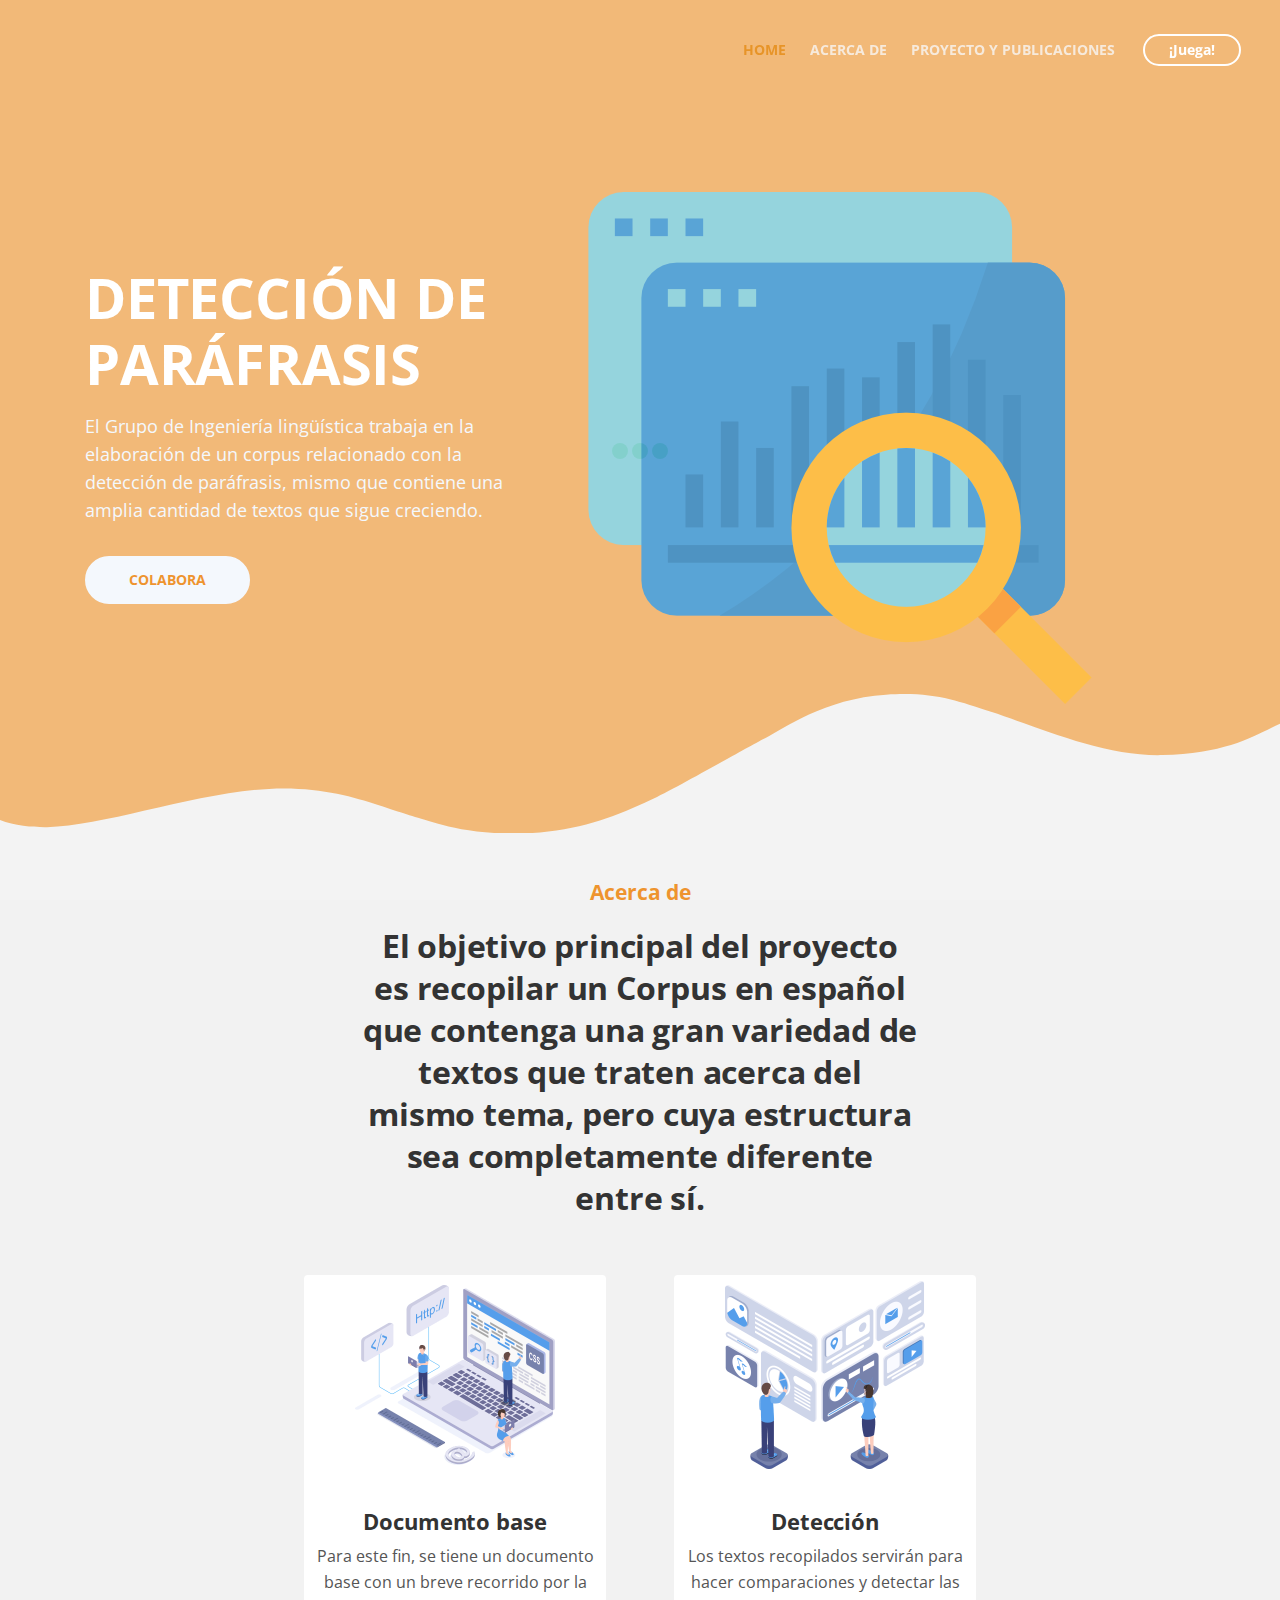
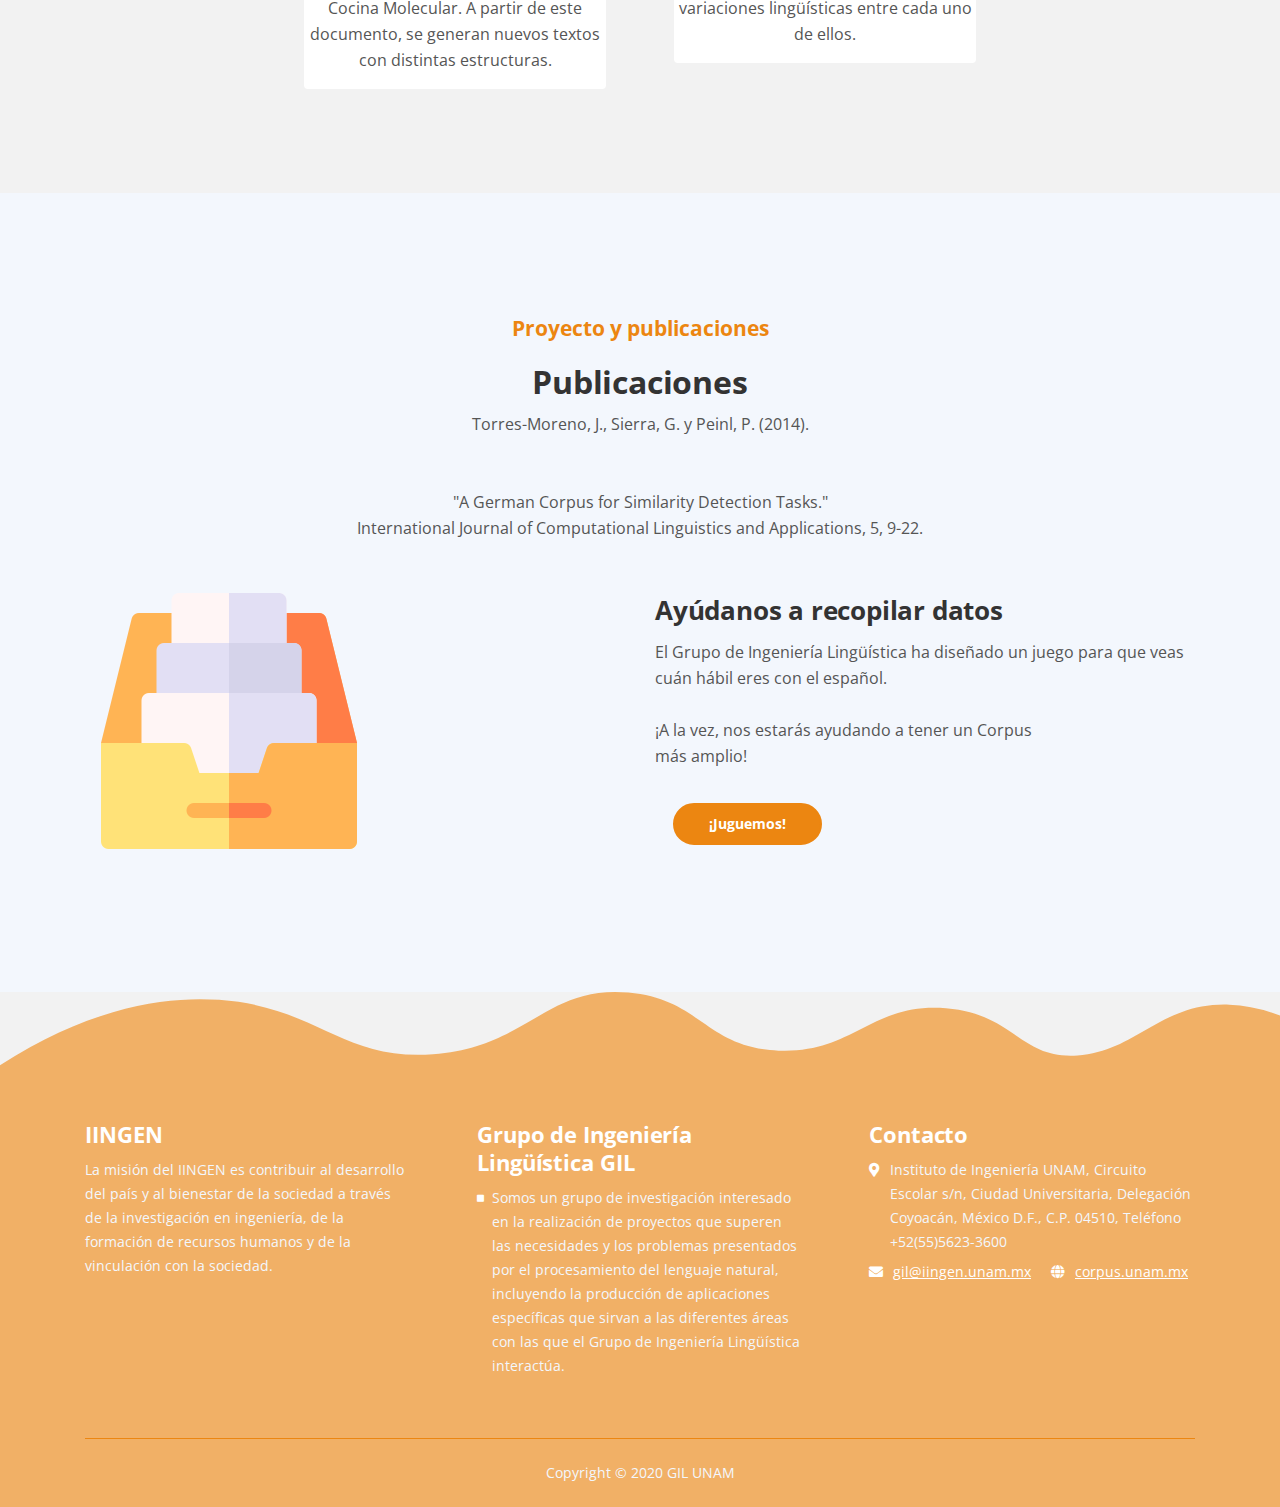
<file: index.html>
<!DOCTYPE html>
<html lang="en">
<head>
    <meta charset="utf-8">
    <meta name="viewport" content="width=device-width, initial-scale=1, shrink-to-fit=no">
    
    <!-- SEO Meta Tags -->
    <meta name="description" content="Impulsamos la formación de profesionales especializados que se dedican al estudio y desarrollo de las disciplinas que integran esta área, es decir, comput​ólogos y lingüistas. Cada uno interactúa desde su  respectiva área para formar una sola unidad de trabajo.​​">

    <!-- OG Meta Tags to improve the way the post looks when you share the page on LinkedIn, Facebook, Google+ -->
	<meta property="og:site_name" content="" /> <!-- website name -->
	<meta property="og:site" content="" /> <!-- website link -->
	<meta property="og:title" content=""/> <!-- title shown in the actual shared post -->
	<meta property="og:description" content="" /> <!-- description shown in the actual shared post -->
	<meta property="og:image" content="" /> <!-- image link, make sure it's jpg -->
	<meta property="og:url" content="" /> <!-- where do you want your post to link to -->
	<meta property="og:type" content="article" />

    <!-- Website Title -->
    <title> Paráfrasis </title>
    
    <!-- Styles -->
    <link href="https://fonts.googleapis.com/css?family=Open+Sans:400,400i,700&display=swap&subset=latin-ext" rel="stylesheet">
    <link href="css/bootstrap.css" rel="stylesheet">
    <link href="css/fontawesome-all.css" rel="stylesheet">
    <link href="css/swiper.css" rel="stylesheet">
	<link href="css/magnific-popup.css" rel="stylesheet">
	<link href="css/styles.css" rel="stylesheet">
	
	<!-- Favicon  -->
    <link rel="icon" href="images/logo_unam_oro.png">
</head>
<body data-spy="scroll" data-target=".fixed-top">
    
    <!-- Preloader -->
	<div class="spinner-wrapper">
        <div class="spinner">
            <div class="bounce1"></div>
            <div class="bounce2"></div>
            <div class="bounce3"></div>
        </div>
    </div>
    <!-- end of preloader -->
    

    <!-- Navigation -->
    <nav class="navbar navbar-expand-lg navbar-dark navbar-custom fixed-top"> 
        <div class="container">

            <!-- Text Logo - Use this if you don't have a graphic logo -->
            <!-- <a class="navbar-brand logo-text page-scroll" href="index.html"></a> -->

            <!-- Image Logo -->
            
            
            <!-- Mobile Menu Toggle Button -->
            <button class="navbar-toggler" type="button" data-toggle="collapse" data-target="#navbarsExampleDefault" aria-controls="navbarsExampleDefault" aria-expanded="false" aria-label="Toggle navigation">
                <span class="navbar-toggler-awesome fas fa-bars"></span>
                <span class="navbar-toggler-awesome fas fa-times"></span>
            </button>
            <!-- end of mobile menu toggle button -->

            <div class="collapse navbar-collapse" id="navbarsExampleDefault">
                <ul class="navbar-nav ml-auto">
                        <li class="nav-item">
                        <a class="nav-link page-scroll" href="#header"> HOME <span class="sr-only">(current)</span></a>
                    </li>
                    <li class="nav-item">
                        <a class="nav-link page-scroll" href="#description"> ACERCA DE </a>
                    </li>
                    <li class="nav-item">
                        <a class="nav-link page-scroll" href="#features">PROYECTO Y PUBLICACIONES</a>
                    </li>

                </ul>
                <span class="nav-item">
                    <a class="btn-outline-sm" href="play.html">¡Juega!</a>
                </span>
            </div>
        </div> <!-- end of container -->
    </nav> <!-- end of navbar -->
    <!-- end of navigation -->


    <!-- Header -->
    <header id="header" class="header">
        <div class="header-content">
            <div class="container">
                <div class="row">
                    <div class="col-lg-6 col-xl-5">
                        <div class="text-container">
                            <h1>DETECCIÓN DE PARÁFRASIS</h1>
                            <p class="p-large">El Grupo de Ingeniería lingüística trabaja en la elaboración de un corpus relacionado con la detección de paráfrasis, mismo que contiene una amplia cantidad de textos que sigue creciendo.</p>
                            <a class="btn-solid-lg page-scroll" href="http://www.corpus.unam.mx:8069/page/inicio">COLABORA</a>
                        </div> <!-- end of text-container -->
                    </div> <!-- end of col -->
                    <div class="col-lg-6 col-xl-7">
                        <div class="image-container">
                            <div class="img-wrapper">
                                <img class="img-fluid" src="images/dato.png" alt="alternative">
                            </div> <!-- end of img-wrapper -->
                        </div> <!-- end of image-container -->
                    </div> <!-- end of col -->
                </div> <!-- end of row -->
            </div> <!-- end of container -->
        </div> <!-- end of header-content -->
    </header> <!-- end of header -->
    <svg class="header-frame" data-name="Layer 1" xmlns="http://www.w3.org/2000/svg" preserveAspectRatio="none" viewBox="0 0 1920 310"><defs><style>.cls-1{fill:#f1b066;}</style></defs><title>header-frame</title><path class="cls-1" d="M0,283.054c22.75,12.98,53.1,15.2,70.635,14.808,92.115-2.077,238.3-79.9,354.895-79.938,59.97-.019,106.17,18.059,141.58,34,47.778,21.511,47.778,21.511,90,38.938,28.418,11.731,85.344,26.169,152.992,17.971,68.127-8.255,115.933-34.963,166.492-67.393,37.467-24.032,148.6-112.008,171.753-127.963,27.951-19.26,87.771-81.155,180.71-89.341,72.016-6.343,105.479,12.388,157.434,35.467,69.73,30.976,168.93,92.28,256.514,89.405,100.992-3.315,140.276-41.7,177-64.9V0.24H0V283.054Z"/></svg>
    <!-- end of header -->





    <!-- Description -->
    <div id="description" class="cards-1">
        <div class="container">
            <div class="row">
                <div class="col-lg-12">
                    <div class="above-heading">Acerca de</div>
                    <br>
                    <h2 class="h2-heading">El objetivo principal del proyecto 
                            es recopilar un Corpus en español que contenga una gran variedad 
                            de textos que traten acerca del mismo tema, pero cuya 
                            estructura sea completamente diferente entre sí.</h2>
                </div> <!-- end of col -->
            </div> <!-- end of row -->
            <div class="row">
                <div class="col-lg-12">

                    <!-- Card -->
                    <div class="card">
                        <div class="card-image">
                            <img class="img-fluid" src="images/description-1.png" alt="alternative">
                        </div>
                        <div class="card-body">
                            <h4 class="card-title">Documento base</h4>
                            <p>Para este fin, se tiene un documento base 
                                    con un breve recorrido por la Cocina Molecular. A partir de este documento, 
                                    se generan nuevos textos con distintas estructuras.</p>
                        </div>
                    </div>
                    <!-- end of card -->

                  

                    <!-- Card -->
                    <div class="card">
                        <div class="card-image">
                            <img class="img-fluid" src="images/description-3.png" alt="alternative">
                        </div>
                        <div class="card-body">
                            <h4 class="card-title">Detección</h4>
                            <p>Los textos recopilados servirán para hacer comparaciones y detectar 
                                    las variaciones lingüísticas entre cada uno de ellos.</p>
                        </div>
                    </div>
                    <!-- end of card -->

                </div> <!-- end of col -->
            </div> <!-- end of row -->
        </div> <!-- end of container -->
    </div> <!-- end of cards-1 -->
    <!-- end of description -->
    <!-- Features -->
    <div id="features" class="tabs">
            <div class="container">
                <div class="row">
                    <div class="col-lg-12">
                        <div class="above-heading">Proyecto y publicaciones </div>
                        <br>
                        <h2 class="h2-heading">Publicaciones</h2>
                        <p class="p-heading">Torres-Moreno, J., Sierra, G. y Peinl, P. (2014).</p>
                       <p class="p-heading"> "A German Corpus for Similarity Detection Tasks."
                           <br>
                            International Journal of Computational Linguistics and Applications, 5, 9-22.
                       </p>
                    </div> <!-- end of col -->
                </div> <!-- end of row -->
                <div class="row">
                    <div class="col-lg-12">
    
    
                        <!-- Tabs Content -->
                        <div class="tab-content" id="argoTabsContent">
    
                            <!-- Tab -->
                            <div class="tab-pane fade show active" id="tab-1" role="tabpanel" aria-labelledby="tab-1">
                                <div class="row">
                                    <div class="col-lg-6">
                                        <div class="image-container">
                                            <img class="img-fluid" src="images/carpeta.png" alt="alternative">
                                        </div> <!-- end of image-container -->
                                    </div> <!-- end of col -->
                                    <div class="col-lg-6">
                                        
                                            <h3>Ayúdanos a recopilar datos</h3>
                                            <p>El Grupo de Ingeniería Lingüística ha diseñado un juego para que veas cuán hábil eres con el español. 
                                                <br>
                                                <br>
                                                ¡A la vez, nos estarás ayudando a tener un Corpus<br> 
                                                más amplio! </p>
                                            <a class="btn-solid-reg" href="play.html">¡Juguemos!</a>
                                        </div> <!-- end of text-container -->
                                    </div> <!-- end of col -->
                                </div> <!-- end of row -->
                            </div> <!-- end of tab-pane -->
                            <!-- end of tab -->

    
                           
                            
                        </div> <!-- end of tab content -->
                        <!-- end of tabs content -->
    
                    </div> <!-- end of col -->
                </div> <!-- end of row -->
            </div> <!-- end of container -->
        </div> <!-- end of tabs -->
        <!-- end of features -->

    <!-- Footer -->
    <svg class="footer-frame" data-name="Layer 2" xmlns="http://www.w3.org/2000/svg" preserveAspectRatio="none" viewBox="0 0 1920 79"><defs><style>.cls-2{fill:#f1b066;}</style></defs><title>footer-frame</title><path class="cls-2" d="M0,72.427C143,12.138,255.5,4.577,328.644,7.943c147.721,6.8,183.881,60.242,320.83,53.737,143-6.793,167.826-68.128,293-60.9,109.095,6.3,115.68,54.364,225.251,57.319,113.58,3.064,138.8-47.711,251.189-41.8,104.012,5.474,109.713,50.4,197.369,46.572,89.549-3.91,124.375-52.563,227.622-50.155A338.646,338.646,0,0,1,1920,23.467V79.75H0V72.427Z" transform="translate(0 -0.188)"/></svg>
    <div class="footer">
        <div class="container">
            <div class="row">
                <div class="col-md-4">
                    <div class="footer-col first">
                        <h4>IINGEN</h4>
                        <p class="p-small">La misión del IINGEN es contribuir al desarrollo del país y al bienestar de la sociedad a través de la investigación en ingeniería, de la formación de recursos humanos y de la vinculación con la sociedad.</p>
                    </div>
                </div> <!-- end of col -->
                <div class="col-md-4">
                    <div class="footer-col middle">
                        <h4>Grupo de Ingeniería Lingüística GIL</h4>
                        <ul class="list-unstyled li-space-lg p-small">
                            <li class="media">
                                <i class="fas fa-square"></i>
                                <div class="media-body">​​Somos un grupo de investigación interesado en la realización de proyectos que superen las necesidades y los problemas presentados por el procesamiento del lenguaje natural, incluyendo la producción de aplicaciones específicas que sirvan a las diferentes áreas con las que el Grupo de Ingeniería Lingüística interactúa.
                                        </div>
                            </li>
                        </ul>
                    </div>
                </div> <!-- end of col -->
                <div class="col-md-4">
                    <div class="footer-col last">
                        <h4>Contacto</h4>
                        <ul class="list-unstyled li-space-lg p-small">
                            <li class="media">
                                <i class="fas fa-map-marker-alt"></i>
                                <div class="media-body">Instituto de Ingeniería UNAM, Circuito Escolar s/n, Ciudad Universitaria, Delegación Coyoacán,
                                        México D.F., C.P. 04510, Teléfono +52(55)5623-3600</div>
                            </li>
                            <li class="media">
                                <i class="fas fa-envelope"></i>
                                <div class="media-body"><a class="white" href="mailto:gil@iingen.unam.mx">gil@iingen.unam.mx</a> <i class="fas fa-globe"></i><a class="white" href="#http://www.corpus.unam.mx:8069/page/inicio">corpus.unam.mx</a></div>
                            </li>
                        </ul>
                    </div> 
                </div> <!-- end of col -->
            </div> <!-- end of row -->
        </div> <!-- end of container -->
    </div> <!-- end of footer -->  
    <!-- end of footer -->


    <!-- Copyright -->
    <div class="copyright">
        <div class="container">
            <div class="row">
                <div class="col-lg-12">
                    <p class="p-small">Copyright © 2020 <a href="http://www.iingen.unam.mx/es-mx/Paginas/Splash/Default.aspx">GIL UNAM</a></p>
                </div> <!-- end of col -->
            </div> <!-- enf of row -->
        </div> <!-- end of container -->
    </div> <!-- end of copyright --> 
    <!-- end of copyright -->
    
    	
    <!-- Scripts -->
    <script src="js/jquery.min.js"></script> <!-- jQuery for Bootstrap's JavaScript plugins -->
    <script src="js/popper.min.js"></script> <!-- Popper tooltip library for Bootstrap -->
    <script src="js/bootstrap.min.js"></script> <!-- Bootstrap framework -->
    <script src="js/jquery.easing.min.js"></script> <!-- jQuery Easing for smooth scrolling between anchors -->
    <script src="js/swiper.min.js"></script> <!-- Swiper for image and text sliders -->
    <script src="js/jquery.magnific-popup.js"></script> <!-- Magnific Popup for lightboxes -->
    <script src="js/validator.min.js"></script> <!-- Validator.js - Bootstrap plugin that validates forms -->
    <script src="js/scripts.js"></script> <!-- Custom scripts -->
</body>
</html>
</file>
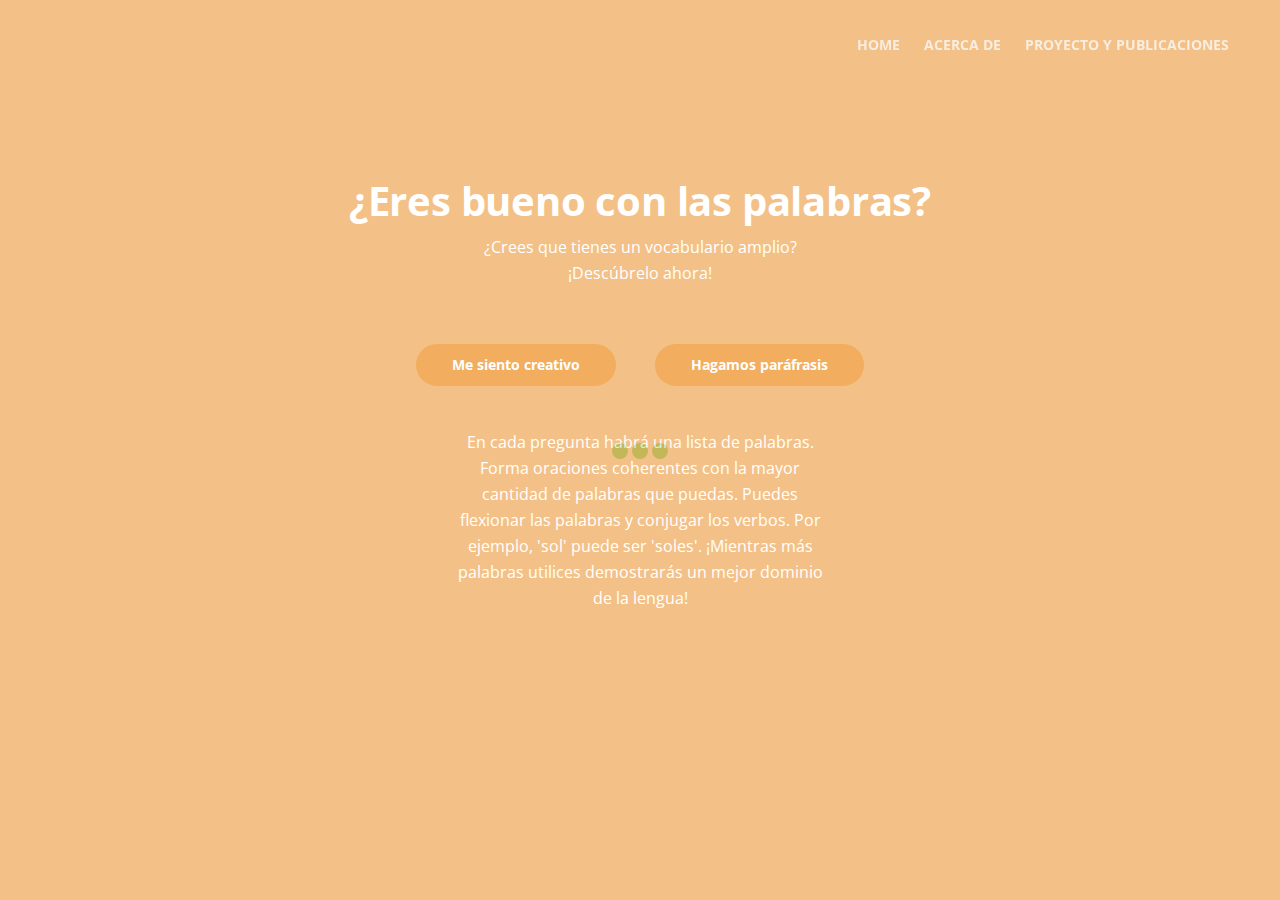
<file: play.html>
<!DOCTYPE html>
<html lang="en">
<head>
    <meta charset="utf-8">
    <meta name="viewport" content="width=device-width, initial-scale=1, shrink-to-fit=no">
    
     <!-- SEO Meta Tags -->
     <meta name="description" content="Impulsamos la formación de profesionales especializados que se dedican al estudio y desarrollo de las disciplinas que integran esta área, es decir, comput​ólogos y lingüistas. Cada uno interactúa desde su  respectiva área para formar una sola unidad de trabajo.​​">

    <!-- OG Meta Tags to improve the way the post looks when you share the page on LinkedIn, Facebook, Google+ -->
	<meta property="og:site_name" content="" /> <!-- website name -->
	<meta property="og:site" content="" /> <!-- website link -->
	<meta property="og:title" content=""/> <!-- title shown in the actual shared post -->
	<meta property="og:description" content="" /> <!-- description shown in the actual shared post -->
	<meta property="og:image" content="" /> <!-- image link, make sure it's jpg -->
	<meta property="og:url" content="" /> <!-- where do you want your post to link to -->
	<meta property="og:type" content="article" />

    <!-- Website Title -->
    <title>Paráfrasis</title>
    
    <!-- Styles -->
    <link href="https://fonts.googleapis.com/css?family=Open+Sans:400,400i,700&display=swap&subset=latin-ext" rel="stylesheet">
    <link href="css/bootstrap.css" rel="stylesheet">
    <link href="css/fontawesome-all.css" rel="stylesheet">
    <link href="css/swiper.css" rel="stylesheet">
	<link href="css/magnific-popup.css" rel="stylesheet">
	<link href="css/styles.css" rel="stylesheet">
	
	<!-- Favicon  -->
    <link rel="icon" href="images/logo_unam_oro.png">
</head>
<body data-spy="scroll" data-target=".fixed-top">
    
    <!-- Preloader -->
	<div class="spinner-wrapper">
        <div class="spinner">
            <div class="bounce1"></div>
            <div class="bounce2"></div>
            <div class="bounce3"></div>
        </div>
    </div>
    <!-- end of preloader -->
    

     <!-- Navigation -->
     <nav class="navbar navbar-expand-lg navbar-dark navbar-custom fixed-top"> 
        <div class="container">

            <!-- Text Logo - Use this if you don't have a graphic logo -->
            <!-- <a class="navbar-brand logo-text page-scroll" href="index.html"></a> -->

            <!-- Image Logo -->
            
            
            <!-- Mobile Menu Toggle Button -->
            <button class="navbar-toggler" type="button" data-toggle="collapse" data-target="#navbarsExampleDefault" aria-controls="navbarsExampleDefault" aria-expanded="false" aria-label="Toggle navigation">
                <span class="navbar-toggler-awesome fas fa-bars"></span>
                <span class="navbar-toggler-awesome fas fa-times"></span>
            </button>
            <!-- end of mobile menu toggle button -->

            <div class="collapse navbar-collapse" id="navbarsExampleDefault">
                <ul class="navbar-nav ml-auto">
                        <li class="nav-item">
                        <a class="nav-link page-scroll" href="index.html"> HOME <span class="sr-only">(current)</span></a>
                    </li>
                    <li class="nav-item">
                        <a class="nav-link page-scroll" href="index.html#description"> ACERCA DE </a>
                    </li>
                    <li class="nav-item">
                        <a class="nav-link page-scroll" href="index.html#features">PROYECTO Y PUBLICACIONES</a>
                    </li>

                </ul>
            </div>
        </div> <!-- end of container -->
    </nav> <!-- end of navbar -->
    <!-- end of navigation -->


    <!-- Header -->
    <header id="header" class="ex-2-header">
        <div class="container">
            <div class="row">
                <div class="col-lg-12">
                    <h1>¿Eres bueno con las palabras?</h1>
                   <p>¿Crees que tienes un vocabulario amplio? ¡Descúbrelo ahora!</p>
                   <a class="btn-solid-reg" href="play.html">Me siento creativo</a>
                   
                   <a class="btn-solid-reg" href="play.html">Hagamos paráfrasis</a>
                   <br>
                   <br>
                   <p>En cada pregunta habrá una lista de palabras. Forma oraciones coherentes con
                    la mayor cantidad de palabras que puedas. Puedes flexionar las palabras y conjugar los verbos.
                    Por ejemplo, 'sol' puede ser 'soles'.
                    ¡Mientras más palabras utilices
                    demostrarás un mejor dominio de la lengua!
                </p>
                </div> <!-- end of col -->
            </div> <!-- end of row -->
        </div> <!-- end of container -->
    </header> <!-- end of ex-header -->
    <!-- end of header -->


    <!-- Scripts -->
    <script src="js/jquery.min.js"></script> <!-- jQuery for Bootstrap's JavaScript plugins -->
    <script src="js/popper.min.js"></script> <!-- Popper tooltip library for Bootstrap -->
    <script src="js/bootstrap.min.js"></script> <!-- Bootstrap framework -->
    <script src="js/jquery.easing.min.js"></script> <!-- jQuery Easing for smooth scrolling between anchors -->
    <script src="js/swiper.min.js"></script> <!-- Swiper for image and text sliders -->
    <script src="js/jquery.magnific-popup.js"></script> <!-- Magnific Popup for lightboxes -->
    <script src="js/validator.min.js"></script> <!-- Validator.js - Bootstrap plugin that validates forms -->
    <script src="js/scripts.js"></script> <!-- Custom scripts -->
</body>
</html>
</file>
<file: css/styles.css>
/* Template: Tivo - SaaS App HTML Landing Page Template
   Author: Inovatik
   Created: Sep 2019
   Description: Master CSS file
*/

/*****************************************
Table Of Contents:

01. General Styles
02. Preloader
03. Navigation
04. Header
05. Customers
06. Description
07. Features
08. Features Lightboxes
09. Details
10. Video
11. Pricing
12. Testimonials
13. Newsletter
14. Footer
15. Copyright
16. Back To Top Button
17. Extra Pages
18. Sign Up and Log In Pages
19. Media Queries
******************************************/

/*****************************************
Colors:
- Backgrounds, buttons, bullets, icons - blue #5f4dee
- Backgrounds, light button, light body text - light gray #f3f7fd
- Headings text - black #333
- Body text - dark gray #555
******************************************/


/******************************/
/*     01. General Styles     */
/******************************/
body,
html {
    width: 100%;
	height: 100%;
}

body, p {
	color: #555; 
	font: 400 1rem/1.625rem "Open Sans", sans-serif;;
}

.p-large {
	font: 400 1.125rem/1.75rem "Open Sans", sans-serif;
}

.p-small {
	font: 400 0.875rem/1.5rem "Open Sans", sans-serif;
}

h1 {
	color: #333;
	font: 700 2.5rem/3.125rem "Open Sans", sans-serif;
	letter-spacing: -0.2px;
}

h2 {
	color: #333;
	font: 700 2rem/2.625rem "Open Sans", sans-serif;
	letter-spacing: -0.2px;
}

h3 {
	color: #333;
	font: 700 1.625rem/2.125rem "Open Sans", sans-serif;
	letter-spacing: -0.2px;
}

h4 {
	color: #333;
	font: 700 1.375rem/1.75rem "Open Sans", sans-serif;
	letter-spacing: -0.1px;
}

h5 {
	color: #333;
	font: 700 1.125rem/1.5rem "Open Sans", sans-serif;
	letter-spacing: -0.1px;
}

h6 {
	color: #333;
	font: 700 1rem/1.375rem "Open Sans", sans-serif;
	letter-spacing: -0.1px;
}

.above-heading {
	color: #ec8611;
	font: 700 0.75rem/0.875rem "Open Sans", sans-serif;
	text-align: center;
	font-size: 1.3rem;
}

.p-heading {
	margin-bottom: 3.25rem;
}

.testimonial-text {
	font: italic 400 1rem/1.625rem "Open Sans", sans-serif;
}

.testimonial-author {
	font: 700 1rem/1.625rem "Open Sans", sans-serif;
	letter-spacing: -0.1px;
}

.li-space-lg li {
	margin-bottom: 0.375rem;
}

.indent {
	padding-left: 1.25rem;
}

a {
	color: #555;
	text-decoration: underline;
}

a:hover {
	color: #555;
	text-decoration: underline;
}

a.white {
	color: #fff;
}

.decorative-line {
	display: block;
	width: 5rem;
	height: 0.5rem;
	margin-right: auto;
	margin-left: auto;
}

.blue {
	color: #5f4dee;
}

.btn-solid-reg {
	display: inline-block;
	padding: 1.1875rem 2.125rem 1.1875rem 2.125rem;
	border: 0.125rem solid #ec8611;
	border-radius: 2rem;
	margin: 1.1rem;
	background-color: #ec8611;
	color: #fff;
	font: 700 0.875rem/0 "Open Sans", sans-serif;
	text-decoration: none;
	transition: all 0.2s;
}

.btn-solid-reg:hover {
	background-color: transparent;
	color: #6d6c6c;
	text-decoration: none;
}

.btn-solid-lg {
	display: inline-block;
	padding: 1.375rem 2.625rem 1.375rem 2.625rem;
	border: 0.125rem solid #5f4dee;
	border-radius: 2rem;
	background-color: #5f4dee;
	color: #fff;
	font: 700 0.875rem/0 "Open Sans", sans-serif;
	text-decoration: none;
	transition: all 0.2s;
}

.btn-solid-lg:hover {
	background-color: transparent;
	color: #5f4dee;
	text-decoration: none;
}

.btn-outline-reg {
	display: inline-block;
	padding: 1.1875rem 2.125rem 1.1875rem 2.125rem;
	border: 0.125rem solid #5f4dee;
	border-radius: 2rem;
	background-color: transparent;
	color: #5f4dee;
	font: 700 0.875rem/0 "Open Sans", sans-serif;
	text-decoration: none;
	transition: all 0.2s;
}

.btn-outline-reg:hover {
	background-color: #5f4dee;
	color: #fff;
	text-decoration: none;
}

.btn-outline-lg {
	display: inline-block;
	padding: 1.375rem 2.625rem 1.375rem 2.625rem;
	border: 0.125rem solid #5f4dee;
	border-radius: 2rem;
	background-color: transparent;
	color: #5f4dee;
	font: 700 0.875rem/0 "Open Sans", sans-serif;
	text-decoration: none;
	transition: all 0.2s;
}

.btn-outline-lg:hover {
	background-color: #5f4dee;
	color: #fff;
	text-decoration: none;
}

.btn-outline-sm {
	display: inline-block;
	padding: 0.875rem 1.5rem 0.875rem 1.5rem;
	border: 0.125rem solid #eea34d;
	border-radius: 2rem;
	background-color: transparent;
	color: #eea34d;
	font: 700 0.875rem/0 "Open Sans", sans-serif;
	text-decoration: none;
	transition: all 0.2s;
}

.btn-outline-sm:hover {
	background-color: #eea34d;
	color: #fff;
	text-decoration: none;
}

.form-group {
	position: relative;
	margin-bottom: 1.25rem;
}

.form-group.has-error.has-danger {
	margin-bottom: 0.625rem;
}

.form-group.has-error.has-danger .help-block.with-errors ul {
	margin-top: 0.375rem;
}

.label-control {
	position: absolute;
	top: 0.87rem;
	left: 1.25rem;
	color: #555;
	opacity: 1;
	font: 400 0.875rem/1.375rem "Open Sans", sans-serif;
	cursor: text;
	transition: all 0.2s ease;
}

/* IE10+ hack to solve lower label text position compared to the rest of the browsers */
@media screen and (-ms-high-contrast: active), screen and (-ms-high-contrast: none) {  
	.label-control {
		top: 0.9375rem;
	}
}

.form-control-input:focus + .label-control,
.form-control-input.notEmpty + .label-control,
.form-control-textarea:focus + .label-control,
.form-control-textarea.notEmpty + .label-control {
	top: 0.125rem;
	opacity: 1;
	font-size: 0.75rem;
	font-weight: 700;
}

.form-control-input,
.form-control-select {
	display: block; /* needed for proper display of the label in Firefox, IE, Edge */
	width: 100%;
	padding-top: 1.0625rem;
	padding-bottom: 0.0625rem;
	padding-left: 1.25rem;
	border: 1px solid #c4d8dc;
	border-radius: 0.25rem;
	background-color: #fff;
	color: #555;
	font: 400 0.875rem/1.875rem "Open Sans", sans-serif;
	transition: all 0.2s;
	-webkit-appearance: none; /* removes inner shadow on form inputs on ios safari */
}

.form-control-select {
	padding-top: 0.5rem;
	padding-bottom: 0.5rem;
	height: 3rem;
}

/* IE10+ hack to solve lower label text position compared to the rest of the browsers */
@media screen and (-ms-high-contrast: active), screen and (-ms-high-contrast: none) {  
	.form-control-input {
		padding-top: 1.25rem;
		padding-bottom: 0.75rem;
		line-height: 1.75rem;
	}

	.form-control-select {
		padding-top: 0.875rem;
		padding-bottom: 0.75rem;
		height: 3.125rem;
		line-height: 2.125rem;
	}
}

select {
    /* you should keep these first rules in place to maintain cross-browser behavior */
    -webkit-appearance: none;
	-moz-appearance: none;
	-ms-appearance: none;
    -o-appearance: none;
    appearance: none;
    background-image: url('../images/down-arrow.png');
    background-position: 96% 50%;
    background-repeat: no-repeat;
    outline: none;
}

select::-ms-expand {
    display: none; /* removes the ugly default down arrow on select form field in IE11 */
}

.form-control-textarea {
	display: block; /* used to eliminate a bottom gap difference between Chrome and IE/FF */
	width: 100%;
	height: 8rem; /* used instead of html rows to normalize height between Chrome and IE/FF */
	padding-top: 1.25rem;
	padding-left: 1.3125rem;
	border: 1px solid #c4d8dc;
	border-radius: 0.25rem;
	background-color: #fff;
	color: #555;
	font: 400 0.875rem/1.75rem "Open Sans", sans-serif;
	transition: all 0.2s;
}

.form-control-input:focus,
.form-control-select:focus,
.form-control-textarea:focus {
	border: 1px solid #a1a1a1;
	outline: none; /* Removes blue border on focus */
}

.form-control-input:hover,
.form-control-select:hover,
.form-control-textarea:hover {
	border: 1px solid #a1a1a1;
}

.checkbox {
	font: 400 0.75rem/1.25rem "Open Sans", sans-serif;
}

input[type='checkbox'] {
	vertical-align: -15%;
	margin-right: 0.375rem;
}

/* IE10+ hack to raise checkbox field position compared to the rest of the browsers */
@media screen and (-ms-high-contrast: active), screen and (-ms-high-contrast: none) {  
	input[type='checkbox'] {
		vertical-align: -9%;
	}
}

.form-control-submit-button {
	display: inline-block;
	width: 100%;
	height: 3.125rem;
	border: 1px solid #5f4dee;
	border-radius: 1.5rem;
	background-color: #5f4dee;
	color: #fff;
	font: 700 0.875rem/0 "Open Sans", sans-serif;
	cursor: pointer;
	transition: all 0.2s;
}

.form-control-submit-button:hover {
	background-color: transparent;
	color: #5f4dee;
}

/* Form Success And Error Message Formatting */
#smsgSubmit.h3.text-center.tada.animated,
#lmsgSubmit.h3.text-center.tada.animated,
#nmsgSubmit.h3.text-center.tada.animated,
#pmsgSubmit.h3.text-center.tada.animated,
#smsgSubmit.h3.text-center,
#lmsgSubmit.h3.text-center,
#nmsgSubmit.h3.text-center,
#pmsgSubmit.h3.text-center {
	display: block;
	margin-bottom: 0;
	color: #555;
	font-size: 1.125rem;
	line-height: 1rem;
}

.help-block.with-errors .list-unstyled {
	color: #555;
	font-size: 0.75rem;
	line-height: 1.125rem;
	text-align: left;
}

.help-block.with-errors ul {
	margin-bottom: 0;
}
/* end of form success and error message formatting */

/* Form Success And Error Message Animation - Animate.css */
@-webkit-keyframes tada {
	from {
		-webkit-transform: scale3d(1, 1, 1);
		-ms-transform: scale3d(1, 1, 1);
		transform: scale3d(1, 1, 1);
	}
	10%, 20% {
		-webkit-transform: scale3d(.9, .9, .9) rotate3d(0, 0, 1, -3deg);
		-ms-transform: scale3d(.9, .9, .9) rotate3d(0, 0, 1, -3deg);
		transform: scale3d(.9, .9, .9) rotate3d(0, 0, 1, -3deg);
	}
	30%, 50%, 70%, 90% {
		-webkit-transform: scale3d(1.1, 1.1, 1.1) rotate3d(0, 0, 1, 3deg);
		-ms-transform: scale3d(1.1, 1.1, 1.1) rotate3d(0, 0, 1, 3deg);
		transform: scale3d(1.1, 1.1, 1.1) rotate3d(0, 0, 1, 3deg);
	}
	40%, 60%, 80% {
		-webkit-transform: scale3d(1.1, 1.1, 1.1) rotate3d(0, 0, 1, -3deg);
		-ms-transform: scale3d(1.1, 1.1, 1.1) rotate3d(0, 0, 1, -3deg);
		transform: scale3d(1.1, 1.1, 1.1) rotate3d(0, 0, 1, -3deg);
	}
	to {
		-webkit-transform: scale3d(1, 1, 1);
		-ms-transform: scale3d(1, 1, 1);
		transform: scale3d(1, 1, 1);
	}
}

@keyframes tada {
	from {
		-webkit-transform: scale3d(1, 1, 1);
		-ms-transform: scale3d(1, 1, 1);
		transform: scale3d(1, 1, 1);
	}
	10%, 20% {
		-webkit-transform: scale3d(.9, .9, .9) rotate3d(0, 0, 1, -3deg);
		-ms-transform: scale3d(.9, .9, .9) rotate3d(0, 0, 1, -3deg);
		transform: scale3d(.9, .9, .9) rotate3d(0, 0, 1, -3deg);
	}
	30%, 50%, 70%, 90% {
		-webkit-transform: scale3d(1.1, 1.1, 1.1) rotate3d(0, 0, 1, 3deg);
		-ms-transform: scale3d(1.1, 1.1, 1.1) rotate3d(0, 0, 1, 3deg);
		transform: scale3d(1.1, 1.1, 1.1) rotate3d(0, 0, 1, 3deg);
	}
	40%, 60%, 80% {
		-webkit-transform: scale3d(1.1, 1.1, 1.1) rotate3d(0, 0, 1, -3deg);
		-ms-transform: scale3d(1.1, 1.1, 1.1) rotate3d(0, 0, 1, -3deg);
		transform: scale3d(1.1, 1.1, 1.1) rotate3d(0, 0, 1, -3deg);
	}
	to {
		-webkit-transform: scale3d(1, 1, 1);
		-ms-transform: scale3d(1, 1, 1);
		transform: scale3d(1, 1, 1);
	}
}

.tada {
	-webkit-animation-name: tada;
	animation-name: tada;
}

.animated {
	-webkit-animation-duration: 1s;
	animation-duration: 1s;
	-webkit-animation-fill-mode: both;
	animation-fill-mode: both;
}
/* end of form success and error message animation - Animate.css */


/* Fade Animation For Image Lightbox - Magnific Popup */
@-webkit-keyframes fadeIn {
	from {
		opacity: 0;
	}
	to {
		opacity: 1;
	}
}

@keyframes fadeIn {
	from {
		opacity: 0;
	}
	to {
		opacity: 1;
	}
}

.fadeIn {
	-webkit-animation: fadeIn 0.6s;
	animation: fadeIn 0.6s;
}

@-webkit-keyframes fadeOut {
	from {
		opacity: 1;
	}
	to {
		opacity: 0;
	}
}

@keyframes fadeOut {
	from {
		opacity: 1;
	}
	to {
		opacity: 0;
	}
}

.fadeOut {
	-webkit-animation: fadeOut 0.8s;
	animation: fadeOut 0.8s;
}
/* end of fade animation for image lightbox - magnific popup */


/*************************/
/*     02. Preloader     */
/*************************/
.spinner-wrapper {
	position: fixed;
	z-index: 999999;
	top: 0;
	right: 0;
	bottom: 0;
	left: 0;
	background: #fff;
}

.spinner {
	position: absolute;
	top: 50%; /* centers the loading animation vertically one the screen */
	left: 50%; /* centers the loading animation horizontally one the screen */
	width: 3.75rem;
	height: 1.25rem;
	margin: -0.625rem 0 0 -1.875rem; /* is width and height divided by two */ 
	text-align: center;
}

.spinner > div {
	display: inline-block;
	width: 1rem;
	height: 1rem;
	border-radius: 100%;
	background-color: #6bdf75;
	-webkit-animation: sk-bouncedelay 1.4s infinite ease-in-out both;
	animation: sk-bouncedelay 1.4s infinite ease-in-out both;
}

.spinner .bounce1 {
	-webkit-animation-delay: -0.32s;
	animation-delay: -0.32s;
}

.spinner .bounce2 {
	-webkit-animation-delay: -0.16s;
	animation-delay: -0.16s;
}

@-webkit-keyframes sk-bouncedelay {
	0%, 80%, 100% { -webkit-transform: scale(0); }
	40% { -webkit-transform: scale(1.0); }
}

@keyframes sk-bouncedelay {
	0%, 80%, 100% { 
		-webkit-transform: scale(0);
		-ms-transform: scale(0);
		transform: scale(0);
	} 40% { 
		-webkit-transform: scale(1.0);
		-ms-transform: scale(1.0);
		transform: scale(1.0);
	}
}


/**************************/
/*     03. Navigation     */
/**************************/
.navbar-custom {
	background-color: #f1b066;
	box-shadow: 0 0.0625rem 0.375rem 0 rgba(0, 0, 0, 0.1);
	font: 700 0.875rem/0.875rem "Open Sans", sans-serif;
	transition: all 0.2s;
}

.navbar-custom .container {
	max-width: 87.5rem;
}

.navbar-custom .navbar-brand.logo-image img {
    width: 4.4375rem;
	height: 1.75rem;
}

.navbar-custom .navbar-brand.logo-text {
	font: 700 2rem/1.5rem "Open Sans", sans-serif;
	color: #fff;;
	text-decoration: none;
}

.navbar-custom .navbar-nav {
	margin-top: 0.75rem;
	margin-bottom: 0.5rem;
}

.navbar-custom .nav-item .nav-link {
	padding: 0.625rem 0.75rem 0.625rem 0.75rem;
	color: #f7f5f5;
	opacity: 0.8;
	text-decoration: none;
	transition: all 0.2s ease;
}

.navbar-custom .nav-item .nav-link:hover,
.navbar-custom .nav-item .nav-link.active {
	color: rgb(228, 134, 11);
	opacity: 1;
}

/* Dropdown Menu */
.navbar-custom .dropdown:hover > .dropdown-menu {
	display: block; /* this makes the dropdown menu stay open while hovering it */
	min-width: auto;
	animation: fadeDropdown 0.2s; /* required for the fade animation */
}

@keyframes fadeDropdown {
    0% {
        opacity: 0;
    }

    100% {
        opacity: 1;
    }
}

.navbar-custom .dropdown-toggle:focus { /* removes dropdown outline on focus */
	outline: 0;
}

.navbar-custom .dropdown-menu {
	margin-top: 0;
	border: none;
	border-radius: 0.25rem;
	background-color: #ee804d;
}

.navbar-custom .dropdown-item {
	color: #f7f5f5;
	opacity: 0.8;
	font: 700 0.875rem/0.875rem "Open Sans", sans-serif;
	text-decoration: none;
}

.navbar-custom .dropdown-item:hover {
	background-color: #eea34d;
	color: #fff;
	opacity: 1;
}

.navbar-custom .dropdown-items-divide-hr {
	width: 100%;
	height: 1px;
	margin: 0.75rem auto 0.725rem auto;
	border: none;
	background-color: #c4d8dc;
	opacity: 0.2;
}
/* end of dropdown menu */

.navbar-custom .nav-item .btn-outline-sm {
	margin-top: 0.25rem;
	margin-bottom: 1.375rem;
	margin-left: 0.5rem;
	border: 0.125rem solid #fff;
	color: #fff;
}

.navbar-custom .nav-item .btn-outline-sm:hover {
	background-color: #fff;
	color: #ec8611;
}

.navbar-custom .navbar-toggler {
	padding: 0;
	border: none;
	color: #fff;
	font-size: 2rem;
}

.navbar-custom button[aria-expanded='false'] .navbar-toggler-awesome.fas.fa-times{
	display: none;
}

.navbar-custom button[aria-expanded='false'] .navbar-toggler-awesome.fas.fa-bars{
	display: inline-block;
}

.navbar-custom button[aria-expanded='true'] .navbar-toggler-awesome.fas.fa-bars{
	display: none;
}

.navbar-custom button[aria-expanded='true'] .navbar-toggler-awesome.fas.fa-times{
	display: inline-block;
	margin-right: 0.125rem;
}


/*********************/
/*    04. Header     */
/*********************/
.header {
	background-color: #f1b066;
}

.header .header-content {
	padding-top: 8rem;
	padding-bottom: 4rem;
	text-align: center;
}

.header .text-container {
	margin-bottom: 3rem;
}

.header h1 {
	margin-bottom: 1rem;
	color: #fff;
	font-size: 2.5rem;
	line-height: 3rem;
}

.header .p-large {
	margin-bottom: 2rem;
	color: #f3f7fd;
}

.header .btn-solid-lg {
	margin-right: 0.5rem;
	margin-bottom: 1.125rem;
	margin-left: 0.5rem;
	border-color: #f3f7fd;
	background-color: #f3f7fd;
	color: #ec8611;
}

.header .btn-solid-lg:hover {
	background: transparent;
	color: #f3f7fd;
}

.header .btn-outline-lg {
	border-color: #f3f7fd;
	color: #f3f7fd;
}

.header .btn-outline-lg:hover {
	background-color: #f3f7fd;
	color: #5f4dee;
}

.header-frame {
	margin-top: -1px; /* To remove white margin in FF */
	width: 100%;
	height: 2.25rem;
}


/*************************/
/*     05. Customers     */
/*************************/
.slider-1 {
	padding-top: 5rem;
	padding-bottom: 3.25rem;
}

.slider-1 .slider-container {
	text-align: center;
}


/***************************/
/*     06. Description     */
/***************************/
.cards-1 {
	padding-top: 3.25rem;
	padding-bottom: 3rem;
	text-align: center;
}

.cards-1 .h2-heading {
	margin-bottom: 3.5rem;
}

.cards-1 .card {
	max-width: 21rem;
	margin-right: auto;
	margin-bottom: 3.5rem;
	margin-left: auto;
	padding: 0;
	border: none;
}

.cards-1 .card-image {
	max-width: 16rem;
	margin-right: auto;
	margin-bottom: 2rem;
	margin-left: auto;
}

.cards-1 .card-title {
	margin-bottom: 0.5rem;
}

.cards-1 .card-body {
	padding: 0;
}


/************************/
/*     07. Features     */
/************************/
.tabs {
	padding-top: 8rem;
	padding-bottom: 8.125rem;
	background-color: #f3f7fd;
}

.tabs .h2-heading,
.tabs .p-heading {
	text-align: center;
}

.tabs .nav-tabs {
	display: block;
	margin-bottom: 2.25rem;
	border-bottom: none;
}

.tabs .nav-link {
	padding: 0.375rem 1rem 0.375rem 1rem;
	border: none;
	color: #86929b;
	font-weight: 700;
	font-size: 1.25rem;
	line-height: 1.75rem;
	text-align: center;
	text-decoration: none;
	transition: all 0.2s ease;
}

.tabs .nav-link:hover,
.tabs .nav-link.active {
	background: transparent;
	color: #5f4dee;
}

.tabs .nav-link .fas {
	margin-right: 0.625rem;
}

.tabs .image-container {
	margin-bottom: 2.75rem;
}

.tabs .list-unstyled .fas {
	color: #5f4dee;
	font-size: 0.5rem;
	line-height: 1.625rem;
}

.tabs .list-unstyled .media-body {
	margin-left: 0.625rem;
}

.tabs #tab-1 h3 {
	margin-bottom: 0.75rem;
}

.tabs #tab-1 .list-unstyled {
	margin-bottom: 1.5rem;
}

.tabs #tab-2 h3 {
	margin-bottom: 0.75rem;
}

.tabs #tab-2 .list-unstyled {
	margin-bottom: 1.5rem;
}

.tabs #tab-3 h3 {
	margin-bottom: 0.75rem;
}

.tabs #tab-3 .list-unstyled {
	margin-bottom: 1.5rem;
}


/***********************************/
/*     08. Features Lightboxes     */
/***********************************/
.lightbox-basic {
	margin: 2.5rem auto;
	padding: 2rem 1.5rem 2rem 1.5rem;
	border-radius: 0.25rem;
	background: #fff;
	text-align: left;
}

.lightbox-basic .container {
	padding-right: 0;
	padding-left: 0;
}

.lightbox-basic .image-container {
	max-width: 33.75rem;
	margin-right: auto;
	margin-bottom: 3rem;
	margin-left: auto;
}

.lightbox-basic h3 {
	margin-bottom: 0.5rem;
}

.lightbox-basic hr {
	width: 2.5rem;
	height: 0.125rem;
	margin-top: 0;
	margin-bottom: 0.875rem;
	margin-left: 0;
	border: 0;
	background-color: #5f4dee;
	text-align: left;
}

.lightbox-basic h4 {
	margin-bottom: 1rem;
}

.lightbox-basic .list-unstyled .fas {
	color:#5f4dee;
	font-size: 0.5rem;
	line-height: 1.625rem;
}

.lightbox-basic .list-unstyled .media-body {
	margin-left: 0.625rem;
}

.lightbox-basic .btn-outline-reg,
.lightbox-basic .btn-solid-reg {
	margin-top: 0.75rem;
}

/* Signup Button */
.lightbox-basic .btn-solid-reg.mfp-close {
	position: relative;
	width: auto;
	height: auto;
	color: #fff;
	opacity: 1;
}

.lightbox-basic .btn-solid-reg.mfp-close:hover {
	color: #5f4dee;
}
/* end of signup Button */

/* Back Button */
.lightbox-basic a.mfp-close.as-button {
	position: relative;
	width: auto;
	height: auto;
	margin-left: 0.375rem;
	color: #5f4dee;
	opacity: 1;
}

.lightbox-basic a.mfp-close.as-button:hover {
	color: #fff;
}
/* end of back button */

.lightbox-basic button.mfp-close.x-button {
	position: absolute;
	top: -0.125rem;
	right: -0.125rem;
	width: 2.75rem;
	height: 2.75rem;
	color: #707984;
}


/***********************/
/*     09. Details     */
/***********************/
.basic-1 {
	padding-top: 7.5rem;
	padding-bottom: 8rem;
}

.basic-1 .text-container {
	margin-bottom: 3.75rem;
}

.basic-1 .list-unstyled {
	margin-bottom: 1.375rem;
}

.basic-1 .list-unstyled .fas {
	color: #5f4dee;
	font-size: 0.5rem;
	line-height: 1.625rem;
}

.basic-1 .list-unstyled .media-body {
	margin-left: 0.625rem;
}


/*********************/
/*     10. Video     */
/*********************/
.basic-2 {
	padding-top: 8rem;
	padding-bottom: 6.75rem;
	background-color: #f3f7fd;
	text-align: center;
}

.basic-2 .image-container {
	margin-bottom: 2rem;
}

.basic-2 .image-container img {
	border-radius: 0.75rem;
}

.basic-2 .video-wrapper {
	position: relative;
}

/* Video Play Button */
.basic-2 .video-play-button {
	position: absolute;
	z-index: 10;
	top: 50%;
	left: 50%;
	display: block;
	box-sizing: content-box;
	width: 2rem;
	height: 2.75rem;
	padding: 1.125rem 1.25rem 1.125rem 1.75rem;
	border-radius: 50%;
	-webkit-transform: translateX(-50%) translateY(-50%);
	-ms-transform: translateX(-50%) translateY(-50%);
	transform: translateX(-50%) translateY(-50%);
}
  
.basic-2 .video-play-button:before {
	content: "";
	position: absolute;
	z-index: 0;
	top: 50%;
	left: 50%;
	display: block;
	width: 4.75rem;
	height: 4.75rem;
	border-radius: 50%;
	background: #5f4dee;
	animation: pulse-border 1500ms ease-out infinite;
	-webkit-transform: translateX(-50%) translateY(-50%);
	-ms-transform: translateX(-50%) translateY(-50%);
	transform: translateX(-50%) translateY(-50%);
}
  
.basic-2 .video-play-button:after {
	content: "";
	position: absolute;
	z-index: 1;
	top: 50%;
	left: 50%;
	display: block;
	width: 4.375rem;
	height: 4.375rem;
	border-radius: 50%;
	background: #5f4dee;
	transition: all 200ms;
	-webkit-transform: translateX(-50%) translateY(-50%);
	-ms-transform: translateX(-50%) translateY(-50%);
	transform: translateX(-50%) translateY(-50%);
}
  
.basic-2 .video-play-button span {
	position: relative;
	display: block;
	z-index: 3;
	top: 0.375rem;
	left: 0.25rem;
	width: 0;
	height: 0;
	border-left: 1.625rem solid #fff;
	border-top: 1rem solid transparent;
	border-bottom: 1rem solid transparent;
}
  
@keyframes pulse-border {
	0% {
		transform: translateX(-50%) translateY(-50%) translateZ(0) scale(1);
		opacity: 1;
	}
	100% {
		transform: translateX(-50%) translateY(-50%) translateZ(0) scale(1.5);
		opacity: 0;
	}
}
/* end of video play button */  

.basic-2 .p-heading {
	margin-bottom: 1rem;
}


/***********************/
/*     11. Pricing     */
/***********************/
.cards-2 {
	padding-top: 7.875rem;
	padding-bottom: 2.25rem;
	text-align: center;
}

.cards-2 .h2-heading {
	margin-bottom: 3.75rem;
}

.cards-2 .card {
	display: block;
	max-width: 19rem;
	margin-right: auto;
	margin-bottom: 3rem;
	margin-left: auto;
	border: 1px solid #ccd3df;
	border-radius: 0.375rem;
}

.cards-2 .card .card-body {
	padding: 2.5rem 2rem 2.75rem 2em;
}

.cards-2 .card .card-title {
	margin-bottom: 0.5rem;
	color: #5f4dee;
	font: 700 1.125rem/1.5rem "Open Sans", sans-serif;
}

.cards-2 .card .price .currency {
	margin-right: 0.25rem;
	color: #434c54;
	font-weight: 700;
	font-size: 1.5rem;
	vertical-align: 40%;
}

.cards-2 .card .price .value {
	color: #434c54;
	font: 700 3.25rem/3.5rem "Open Sans", sans-serif;
	text-align: center;
}

.cards-2 .card .frequency {
	font-size: 0.875rem;
}

.cards-2 .card .divider {
	height: 1px;
	margin-top: 1.75rem;
	margin-bottom: 2rem;
	border: none;
	background-color: #ccd3df;
}

.cards-2 .card .list-unstyled {
	margin-top: 1.875rem;
	margin-bottom: 1.625rem;
	text-align: left;
}

.cards-2 .card .list-unstyled .media {
	margin-bottom: 0.5rem;
}

.cards-2 .card .list-unstyled .fas {
	color: #5f4dee;
	font-size: 0.875rem;
	line-height: 1.625rem;
}

.cards-2 .card .list-unstyled .fas.fa-times {
	margin-left: 0.1875rem;
	margin-right: 0.125rem;
	color: #555;
}

.cards-2 .card .list-unstyled .media-body {
	margin-left: 0.625rem;
}


/****************************/
/*     12. Testimonials     */
/****************************/
.slider-2 {
	padding-top: 2.75rem;
	padding-bottom: 4rem;
}

.slider-2 .slider-container {
	position: relative;
}

.slider-2 .swiper-container {
	position: static;
	width: 82%;
	text-align: center;
}

.slider-2 .image-wrapper {
	width: 6rem;
	margin-right: auto;
	margin-bottom: 1rem;
	margin-left: auto;
}

.slider-2 .image-wrapper img {
	border-radius: 50%;
}

.slider-2 .testimonial-text {
	margin-bottom: 0.5rem;
}

.slider-2 .testimonial-author {
	color: #333;
}

.slider-2 .swiper-button-prev,
.slider-2 .swiper-button-next {
	width: 1.125rem;
}

.slider-2 .swiper-button-prev:focus,
.slider-2 .swiper-button-next:focus {
	/* even if you can't see it chrome you can see it on mobile device */
	outline: none;
}

.slider-2 .swiper-button-prev {
	left: -0.375rem;
	background-image: url("data:image/svg+xml;charset=utf-8,%3Csvg%20xmlns%3D'http%3A%2F%2Fwww.w3.org%2F2000%2Fsvg'%20viewBox%3D'0%200%2028%2044'%3E%3Cpath%20d%3D'M0%2C22L22%2C0l2.1%2C2.1L4.2%2C22l19.9%2C19.9L22%2C44L0%2C22L0%2C22L0%2C22z'%20fill%3D'%23505c67'%2F%3E%3C%2Fsvg%3E");
	background-size: 1.125rem 1.75rem;
}

.slider-2 .swiper-button-next {
	right: -0.375rem;
	background-image: url("data:image/svg+xml;charset=utf-8,%3Csvg%20xmlns%3D'http%3A%2F%2Fwww.w3.org%2F2000%2Fsvg'%20viewBox%3D'0%200%2028%2044'%3E%3Cpath%20d%3D'M27%2C22L27%2C22L5%2C44l-2.1-2.1L22.8%2C22L2.9%2C2.1L5%2C0L27%2C22L27%2C22z'%20fill%3D'%23505c67'%2F%3E%3C%2Fsvg%3E");
	background-size: 1.125rem 1.75rem;
}


/**************************/
/*     13. Newsletter     */
/**************************/
.form {
	padding-top: 4rem;
	padding-bottom: 6rem;
}

.form .text-container {
	margin-bottom: 3.5rem;
	padding: 3.5rem 1rem 2.5rem 1rem;
	border-radius: 0.5rem;
	background-color: #f3f7fd;
}

.form h2 {
	margin-bottom: 2.75rem;
	text-align: center;
}

.form .icon-container {
	text-align: center;
}

.form .fa-stack {
	width: 2em;
	margin-bottom: 0.75rem;
	margin-right: 0.375rem;
	font-size: 1.5rem;
}

.form .fa-stack .fa-stack-1x {
    color: #fff;
	transition: all 0.2s ease;
}

.form .fa-stack .fa-stack-2x {
	color: #5f4dee;
	transition: all 0.2s ease;
}

.form .fa-stack:hover .fa-stack-1x {
	color: #5f4dee;
}

.form .fa-stack:hover .fa-stack-2x {
    color: #f3f7fd;
}


/**********************/
/*     14. Footer     */
/**********************/
.footer-frame {
	width: 100%;
	height: 1.5rem;
}

.footer {
	padding-top: 3rem;
	padding-bottom: 0.5rem;
	background-color: #f1b066;
}

.footer .footer-col {
	margin-bottom: 2.25rem;
}

.footer h4 {
	margin-bottom: 0.625rem;
	color: #fff;
}

.footer .list-unstyled,
.footer p {
	color: #f3f7fd;
}

.footer .footer-col.middle .list-unstyled .fas {
	color: #fff;
	font-size: 0.5rem;
	line-height: 1.5rem;
}

.footer .footer-col.middle .list-unstyled .media-body {
	margin-left: 0.5rem;
}

.footer .footer-col.last .list-unstyled .fas {
	color: #fff;
	font-size: 0.875rem;
	line-height: 1.5rem;
}

.footer .footer-col.last .list-unstyled .media-body {
	margin-left: 0.625rem;
}

.footer .footer-col.last .list-unstyled .fas.fa-globe {
	margin-left: 1rem;
	margin-right: 0.625rem;
}


/*************************/
/*     15. Copyright     */
/*************************/
.copyright {
	padding-top: 1rem;
	padding-bottom: 0.375rem;
	background-color: #f1b066;
	text-align: center;
}

.copyright .p-small {
	padding-top: 1.375rem;
	border-top: 1px solid #ec8611;
	color: #f3f7fd;
}

.copyright a {
	color: #f3f7fd;
	text-decoration: none;
}


/**********************************/
/*     16. Back To Top Button     */
/**********************************/
a.back-to-top {
	position: fixed;
	z-index: 999;
	right: 0.75rem;
	bottom: 0.75rem;
	display: none;
	width: 2.625rem;
	height: 2.625rem;
	border-radius: 1.875rem;
	background: #ec8611 url("../images/up-arrow.png") no-repeat center 47%;
	background-size: 1.125rem 1.125rem;
	text-indent: -9999px;
}

a:hover.back-to-top {
	background-color: #6bdf75; 
}


/***************************/
/*     17. Extra Pages     */
/***************************/
.ex-header {
	padding-top: 8rem;
	padding-bottom: 5rem;
	background-color: #6bdf75;
	text-align: center;
}

.ex-header h1 {
	color: #fff;
}

.ex-basic-1 {
	padding-top: 2rem;
	padding-bottom: 0.875rem;
	background-color: #f3f7fd;
}

.ex-basic-1 .breadcrumbs {
	margin-bottom: 1.125rem;
}

.ex-basic-1 .breadcrumbs .fa {
	margin-right: 0.5rem;
	margin-left: 0.625rem;
}

.ex-basic-2 {
	padding-top: 4.75rem;
	padding-bottom: 4rem;
}

.ex-basic-2 h3 {
	margin-bottom: 1rem;
}

.ex-basic-2 .text-container {
	margin-bottom: 3.625rem;
}

.ex-basic-2 .text-container.last {
	margin-bottom: 0;
}

.ex-basic-2 .text-container.dark {
	padding: 1.625rem 1.5rem 0.75rem 2rem;
	background-color: #f3f7fd;
}

.ex-basic-2 .image-container-large {
	margin-bottom: 4rem;
}

.ex-basic-2 .image-container-large img {
	border-radius: 0.25rem;
}

.ex-basic-2 .image-container-small img {
	border-radius: 0.25rem;
}

.ex-basic-2 .list-unstyled .fas {
	color: #5f4dee;
	font-size: 0.5rem;
	line-height: 1.625rem;
}

.ex-basic-2 .list-unstyled .media-body {
	margin-left: 0.625rem;
}

.ex-basic-2 .form-container {
	margin-top: 3rem;
}

.ex-basic-2 .btn-outline-reg {
	margin-top: 1.75rem;
}

.ex-footer-frame {
	width: 100%;
	height: 2.75rem;
	background-color: #f3f7fd;
}


/****************************************/
/*     18. Sign Up and Log In Pages     */
/****************************************/
.ex-2-header {
	padding-top: 9rem;
	background-color: #eea34d;
	text-align: center;
	min-height: 100vh;
}

.ex-2-header h1,
.ex-2-header p {
	color: #fff;
}

.ex-2-header p {
	max-width: 24rem;
	margin-right: auto;
	margin-bottom: 2.5rem;
	margin-left: auto;
}

.ex-2-header .form-container {
	max-width: 26rem;
	margin-right: auto;
	margin-left: auto;
	padding: 2.25rem 1.25rem 1.25rem 1.25rem;
	border-radius: 0.5rem;
	background-color: #f3f7fd;
}

.ex-2-header .checkbox {
	text-align: left;
}


/*****************************/
/*     19. Media Queries     */
/*****************************/	
/* Min-width width 768px */
@media (min-width: 768px) {
	
	/* General Styles */
	.p-heading {
		width: 85%;
		margin-right: auto;
		margin-left: auto;
	}

	.h2-heading {
		width: 80%;
		margin-right: auto;
		margin-left: auto;
	}
	/* end of general styles */


	/* Header */
	.header .text-container {
		margin-bottom: 4rem;
	}

	.header h1 {
		font-size: 3.5rem;
		line-height: 4.125rem;
	}

	.header .btn-solid-lg {
		margin-bottom: 0;
		margin-left: 0;
	}

	.header-frame {
		height: 5.5rem;
	}
	/* end of header */


	/* Testimonials */
	.slider-2 .swiper-button-prev {
		width: 1.375rem;
		background-size: 1.375rem 2.125rem;
	}
	
	.slider-2 .swiper-button-next {
		width: 1.375rem;
		background-size: 1.375rem 2.125rem;
	}
	/* end of testimonials */


	/* Newsletter */
	.form .text-container {
		padding: 4rem 2.5rem 3rem 2.5rem;
	}

	.form form {
		margin-right: 4rem;
		margin-left: 4rem;
	}
	/* end of newsletter */


	/* Footer */
	.footer-frame {
		height: 5rem;
	}
	/* end of footer */


	/* Extra Pages */
	.ex-header {
		padding-top: 11rem;
		padding-bottom: 9rem;
	}

	.ex-basic-2 .text-container.dark {
		padding: 2.5rem 3rem 2rem 3rem;
	}

	.ex-basic-2 .form-container {
		margin-top: 0;
	}
	/* end of extra pages */


	/* Sign Up And Log In Pages */
	.ex-2-header {
		padding-top: 11rem;
	}

	.ex-2-header .form-container {
		padding: 2.25rem 1.75rem 1.25rem 1.75rem;
	}
	/* end of sign up and log in pages */
}
/* end of min-width width 768px */


/* Min-width width 992px */
@media (min-width: 992px) {
	
	/* Navigation */
	.navbar-custom {
		padding: 2.125rem 1.5rem 2.125rem 2rem;
        background: transparent;
		box-shadow: none;
	}

	.navbar-custom .navbar-nav {
		margin-top: 0;
		margin-bottom: 0;
	}

	.navbar-custom .nav-item .nav-link {
		padding: 0.25rem 0.75rem 0.25rem 0.75rem;
	}
	
	.navbar-custom .nav-item .nav-link:hover,
	.navbar-custom .nav-item .nav-link.active {
		opacity: 1;
	}

	.navbar-custom.top-nav-collapse {
        padding: 0.5rem 1.5rem 0.5rem 2rem;
		background-color: #f1b066;
		box-shadow: 0 0.0625rem 0.375rem 0 rgba(0, 0, 0, 0.1);
	}

	.navbar-custom.top-nav-collapse .nav-item .nav-link:hover,
	.navbar-custom.top-nav-collapse .nav-item .nav-link.active {
		color: #fff;
	}

	.navbar-custom .dropdown-menu {
		padding-top: 1rem;
		padding-bottom: 1rem;
		border-top: 0.25rem solid rgba(0, 0, 0, 0);
		border-radius: 0.25rem;
	}

	.navbar-custom.top-nav-collapse .dropdown-menu {
		border-top: 0.25rem solid rgba(0, 0, 0, 0);
		box-shadow: 0 0.375rem 0.375rem 0 rgba(0, 0, 0, 0.02);
	}

	.navbar-custom .dropdown-item {
		padding-top: 0.25rem;
		padding-bottom: 0.25rem;
	}

	.navbar-custom .dropdown-items-divide-hr {
		width: 84%;
	}

	.navbar-custom .nav-item .btn-outline-sm {
		margin-top: 0;
		margin-bottom: 0;
		margin-left: 1rem;
	}
	/* end of navigation */


	/* General Styles */
	.p-heading {
		width: 65%;
	}

	.h2-heading {
		width: 60%;
	}
	/* end of general styles */


	/* Header */
	.header .header-content {
		text-align: left;
	}

	.header .text-container {
		margin-top: 4rem;
		margin-bottom: 0;
	}

	.header .image-container {
		position: relative;
		margin-top: 3rem;
	}
	
	.header .image-container .img-wrapper {
		position: absolute;
		display: block;
		width: 470px;
	}

	.header-frame {
		height: 8rem;
	}
	/* end of header */


	/* Description */
	.cards-1 .card {
		display: inline-block;
		width: 17rem;
		max-width: 100%;
		margin-right: 1rem;
		margin-left: 1rem;
		vertical-align: top;
	}

	.cards-1 .card-image {
		width: 9rem;
	}
	/* end of description */


	/* Features */
	.tabs .nav-tabs {
		display: flex;
		justify-content: center;
		margin-bottom: 2.75rem;
	} 

	.tabs .nav-link {
		padding-right: 1.25rem;
		padding-left: 1.25rem;
		border-bottom: 2px solid rgb(202, 202, 202);
	}
	
	.tabs .nav-link:hover,
	.tabs .nav-link.active {
		border-bottom: 2px solid #5f4dee;
	}

	.tabs .image-container {
		margin-bottom: 0;
	}
	/* end of features */


	/* Features Lightboxes */
	.lightbox-basic {
		max-width: 62.5rem;
		padding: 2.5rem 2.5rem 2.5rem 2.5rem;
	}

	.lightbox-basic .image-container {
		max-width: 100%;
		margin-right: 2rem;
		margin-bottom: 0;
		margin-left: 0.5rem;
	}
	
	.lightbox-basic h3 {
		margin-top: 0.5rem;
	}
	/* end of features lightboxes */


	/* Details */
	.basic-1 {
		padding-top: 8rem;
	}

	.basic-1 .text-container {
		margin-bottom: 0;
	}
	/* end of details */


	/* Video */
	.basic-2 .image-container {
		max-width: 53.125rem;
		margin-right: auto;
		margin-left: auto;
	}

	.basic-2 p {
		width: 65%;
		margin-right: auto;
		margin-left: auto;
	}
	/* end of video */


	/* Pricing */
	.cards-2 .card {
		display: inline-block;
		margin-right: 0.5rem;
		margin-left: 0.5rem;
		vertical-align: top;
	}
	/* end of pricing */


	/* Testimonials */
	.slider-2 .swiper-container {
		width: 92%;
		text-align: left;
	}

	.slider-2 .image-wrapper {
		float: left;
		width: 10rem;
		margin-bottom: 0;
	}

	.slider-2 .text-wrapper {
		max-width: 100%;
		margin-top: 1.25rem;
		margin-left: 13rem;
	}

	.slider-2 .swiper-button-prev {
		left: -0.75rem;
	}
	
	.slider-2 .swiper-button-next {
		right: -0.75rem;
	}
	/* end of testimonials */


	/* Newsletter */
	.form .text-container {
		width: 55rem;
		margin-right: auto;
		margin-left: auto;
		padding-top: 5rem;
		padding-bottom: 4.5rem;
	}

	.form h2 {
		margin-right: 7rem;
		margin-left: 7rem;
	}

	.form form {
		margin-right: 9rem;
		margin-left: 9rem;
	}
	/* end of newsletter */


	/* Extra Pages */
	.ex-header h1 {
		width: 80%;
		margin-right: auto;
		margin-left: auto;
	}

	.ex-basic-2 {
		padding-bottom: 5rem;
	}
	/* end of extra pages */
}
/* end of min-width width 992px */


/* Min-width width 1200px */
@media (min-width: 1200px) {
	
	/* General Styles */
	.h2-heading {
		width: 50%;
	}
	/* end of general styles */


	/* Header */
	.header .header-content {
		padding-top: 11rem;
		padding-bottom: 5rem;
	}

	.header .text-container {
		margin-top: 5.5rem;
		margin-right: 0.5rem;
	}

	.header .image-container {
		margin-top: 1rem;
		margin-left: 1.5rem;
	}

	.header .image-container .img-wrapper {
		width: 630px;
	}

	.header-frame {
		height: 9.375rem;
	}
	/* end of header */
	

	/* Customer */
	.slider-1 .slider-container {
		margin-right: 3rem;
		margin-left: 3rem;
	}
	/* end of customer */


	/* Description */
	.cards-1 .card {
		width: 18.875rem;
		margin-right: 2rem;
		margin-left: 2rem;
	}

	.cards-1 .card-image {
		width: 12.5rem;
	}
	/* end of description */


	/* Features */
	.tabs .image-container {
		margin-right: 1.5rem;
		margin-left: 1rem;
	}
	
	.tabs .text-container {
		margin-top: 1.5rem;
		margin-right: 1rem;
		margin-left: 1.5rem;
	}
	/* end of features */


	/* Details */
	.basic-1 .image-container {
		margin-right: 1rem;
		margin-left: 1.5rem;
	}
	
	.basic-1 .text-container {
		margin-top: 1rem;
		margin-right: 1.5rem;
		margin-left: 1rem;
	}

	.basic-1 h2 {
		margin-bottom: 1rem;
	}
	/* end of details */


	/* Pricing */
	.cards-2 .card {
		width: 19.375rem;
		max-width: 100%;
		margin-right: 1.75rem;
		margin-left: 1.75rem;
	}

	.cards-2 .card .card-body {
		padding-right: 2.25rem;
		padding-left: 2.25rem;
	}
	/* end of pricing */


	/* Testimonials */
	.slider-2 .slider-container {
		width: 64.125rem;
		margin-right: auto;
		margin-left: auto;
	}
	/* end of testimonials */


	/* Newsletter */
	.form .text-container {
		width: 64.75rem;
		padding-top: 6rem;
		padding-bottom: 5.5rem;
	}

	.form h2 {
		margin-right: 12rem;
		margin-left: 12rem;
	}

	.form form {
		margin-right: 15rem;
		margin-left: 15rem;
	}
	/* end of newsletter */


	/* Footer */
	.footer .footer-col.first {
		margin-right: 1.5rem;
	}

	.footer .footer-col.middle {
		margin-right: 0.75rem;
		margin-left: 0.75rem;
	}

	.footer .footer-col.last {
		margin-left: 1.5rem;
	}
	/* end of footer */


	/* Extra Pages */
	.ex-header h1 {
		width: 60%;
		margin-right: auto;
		margin-left: auto;
	}

	.ex-basic-2 .form-container {
		margin-left: 1.75rem;
	}

	.ex-basic-2 .image-container-small {
		margin-left: 1.75rem;
	}
	/* end of extra pages */
}
/* end of min-width width 1200px */

/*Select menu*/
body {
	background: #f2f2f2;
  }
  
  .selectdiv {
	position: relative;
	/*Don't really need this just for demo styling*/
	float: center;
	min-width: 200px;
	margin: 50px 33%;
  }

  /* IE11 hide native button (thanks Matt!) */
  select::-ms-expand {
  display: none;
  }
  
  .selectdiv:after {
	font: 17px "Consolas", monospace;
	color: #333;
	-webkit-transform: rotate(90deg);
	-moz-transform: rotate(90deg);
	-ms-transform: rotate(90deg);
	transform: rotate(90deg);
	right: 11px;
	/*Adjust for position however you want*/
	
	top: 18px;
	padding: 0 0 2px;
	border-bottom: 1px solid #999;
	/*left line */
	
	position: absolute;
	pointer-events: none;
  }
  
  .selectdiv select {
	-webkit-appearance: none;
	-moz-appearance: none;
	appearance: none;
	/* Add some styling */
	
	display: block;
	width: 100%;
	max-width: 320px;
	height: 50px;
	float: right;
	margin: 5px 0px;
	padding: 0px 24px;
	font-size: 16px;
	line-height: 1.75;
	color: #333;
	background-color: #ffffff;
	background-image: none;
	border: 1px solid #cccccc;
	-ms-word-break: normal;
	word-break: normal;
 }

 /*Quiz Input*/
 
 #input-oracion {
	 border-color: none;
	 width: 35%;
 }

 /*Progress bar*/
 #progressBar {
    width: 20rem;
    height: 4rem;
    border: 0.3rem solid #2E355F;;
    margin-top: 1.5rem;
  }
  
  #progressBarFull {
    height: 3.4rem;
    background-color: #2E355F;;
    width: 0%;
  }
</file>
